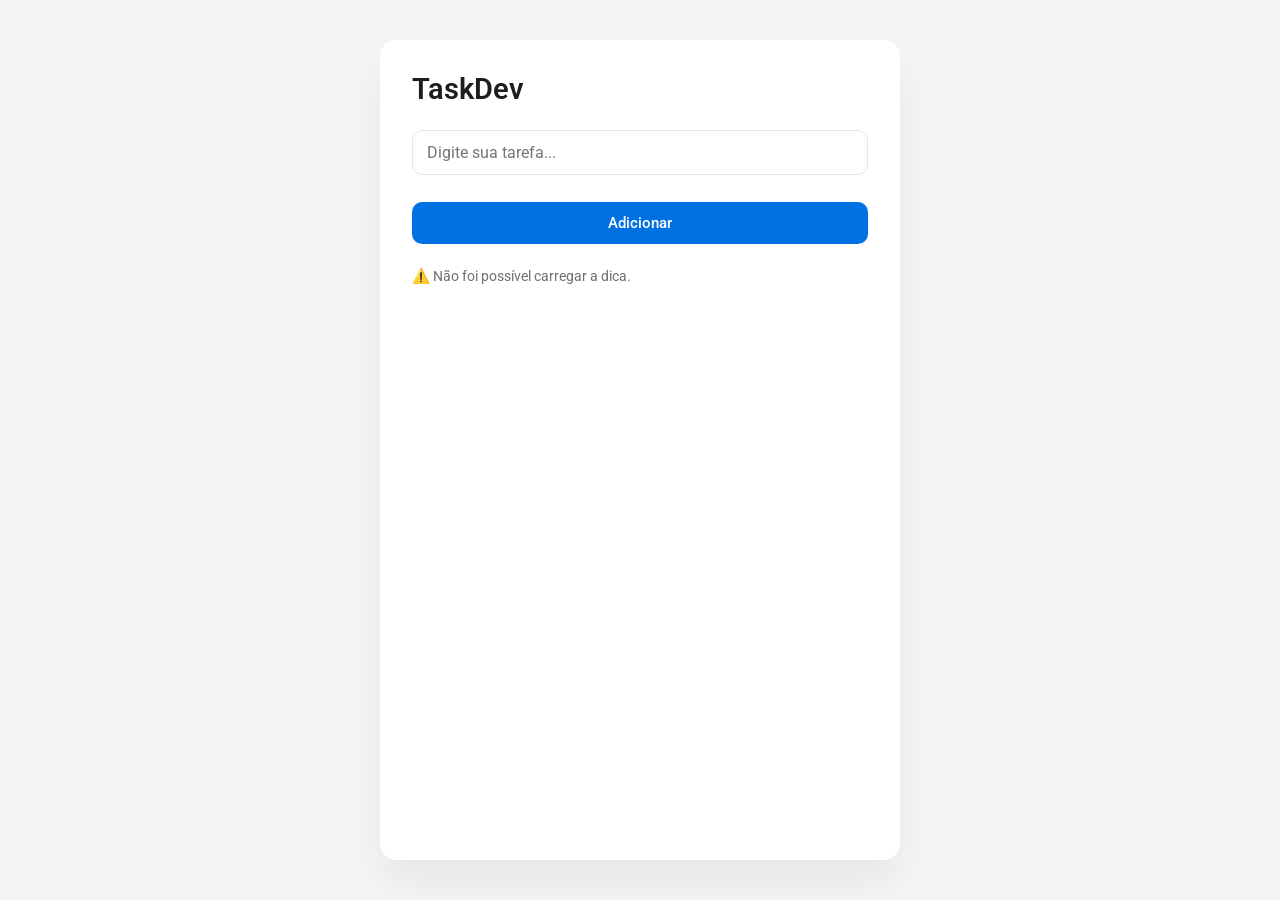
<file: index.html>
<!doctype html>
<html lang="pt-br">
  <head>
    <link rel="preconnect" href="https://fonts.googleapis.com" />
    <link rel="preconnect" href="https://fonts.gstatic.com" crossorigin />
    <link
      href="https://fonts.googleapis.com/css2?family=Roboto:ital,wght@0,100..900;1,100..900&display=swap"
      rel="stylesheet"
    />
    <meta charset="UTF-8" />
    <meta name="viewport" content="width=device-width, initial-scale=1.0" />
    <link rel="stylesheet" href="/css/style.css" />
    <script src="/js/main.js" defer type="module"></script>
    <title>TaskDev</title>
  </head>
  <body>
    <div class="app">
      <header class="app-header">
        <h1>TaskDev</h1>
      </header>

      <main class="app-content">
        <form id="form-tarefa" aria-label="Adicionar nova tarefa">
          <input
            type="text"
            id="input-tarefa"
            placeholder="Digite sua tarefa..."
            aria-label="Descrição da tarefa"
          />
          <button type="submit">Adicionar</button>
        </form>

        <p id="mensagem" role="status" aria-live="polite"></p>

        <ul id="lista-tarefas" aria-label="Lista de tarefas"></ul>

        <p id="dica"></p>
      </main>
    </div>
  </body>
</html>
</file>
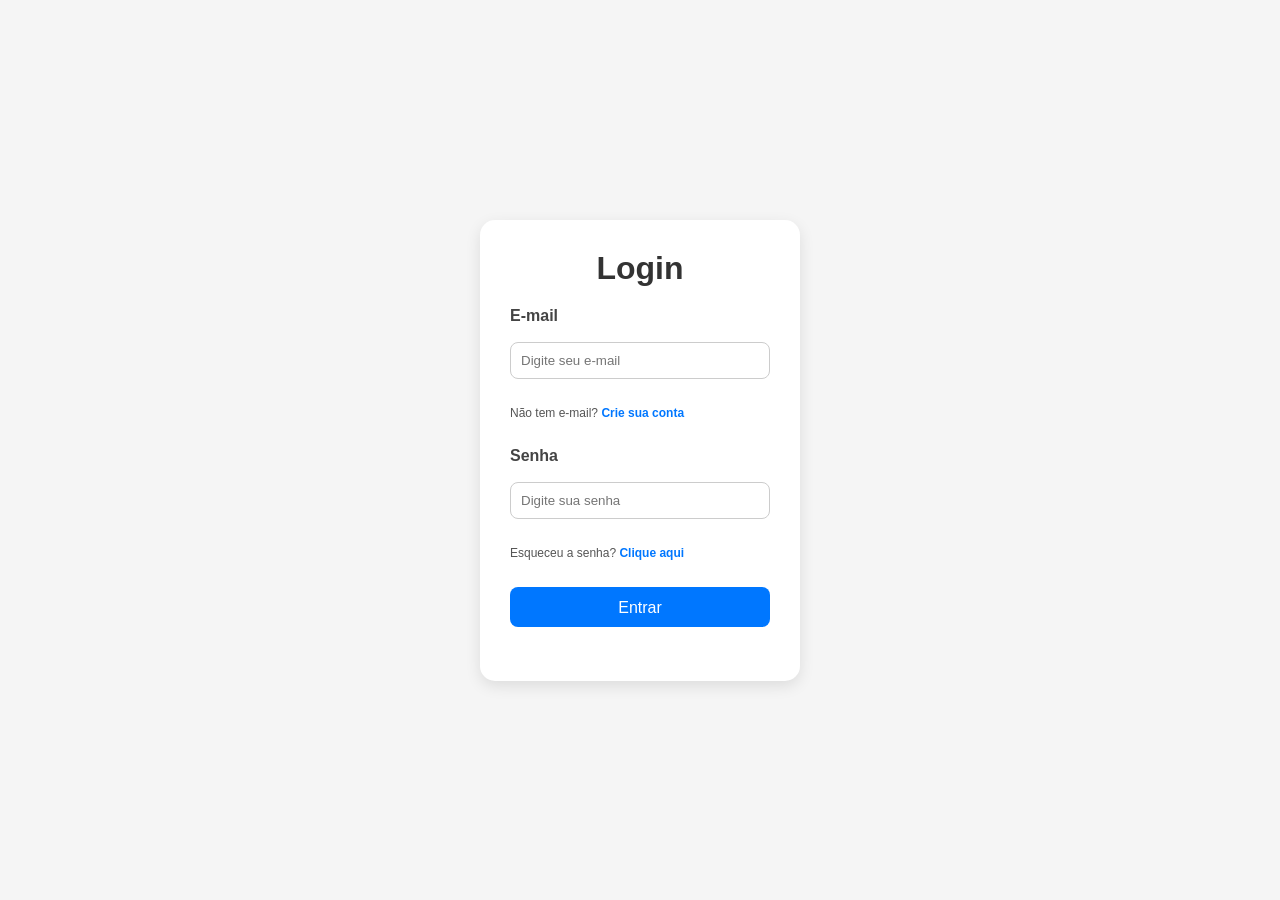
<file: login.html>
<!doctype html>
<html lang="pt-br">
  <head>
    <meta charset="UTF-8" />
    <meta name="viewport" content="width=device-width, initial-scale=1.0" />

    <link rel="stylesheet" href="css/style.css" />

    <title>Login</title>
  </head>

  <body class="body">
    <main class="box">
      <h1 class="login">Login</h1>

      <form id="form-login">
        <label for="email">E-mail</label>

        <input
          type="email"
          name="email"
          id="email"
          placeholder="Digite seu e-mail"
        />

        <p>
          Não tem e-mail?
          <strong>Crie sua conta</strong>
        </p>

        <label for="senha">Senha</label>

        <input
          type="password"
          name="senha"
          id="senha"
          placeholder="Digite sua senha"
        />

        <p>
          Esqueceu a senha?
          <strong>Clique aqui</strong>
        </p>

        <button class="button" type="submit">Entrar</button>
      </form>
    </main>
    <script src="./js/login.js"></script>
  </body>
</html>
</file>
<file: css/style.css>
:root {
  --bg-main: #f5f5f7;
  --bg-card: #ffffff;
  --text-primary: #1d1d1f;
  --text-secondary: #6e6e73;
  --border-light: #e5e5ea;

  --accent: #0071e3;
  --accent-hover: #005bb5;

  --success: #34c759;
  --error: #ff3b30;
}

html {
  font: 89.375%;
}

* {
  margin: 0;
  padding: 0;
  box-sizing: border-box;
  font-family: "Roboto", sans-serif;
}
/*===============
BASE
=================*/
body {
  background: var(--bg-main);
  color: var(--text-primary);
  min-height: 100vh;
  display: flex;
  justify-content: center;
  padding: 2.5rem 1rem;
}
/*===============
CONTAINER PRINCIPAL
=================*/
.app {
  width: 100%;
  max-width: 32.5rem;
  background: var(--bg-card);
  border-radius: 1rem;
  padding: 2rem;
  box-shadow: 0 1.5rem 2.5rem rgba(0, 0, 0, 0.06);
  overflow-y: scroll;
}
/*===============
TITULO
=================*/
.app h1 {
  font-size: 1.8rem;
  font-weight: 600;
  margin-bottom: 1.5rem;
}
/*===============
FORMULARIO
=================*/
form {
  display: flex;
  gap: 0.75rem;
  margin-bottom: 1.5rem;
}

input[type="text"] {
  flex: 1;
  padding: 0.75rem 0.875rem;
  border-radius: 0.625rem;
  border: 0.0625rem solid var(--border-light);
  font-size: 1rem;
}

input[type="text"]:focus {
  outline: none;
  border-color: var(--accent);
}
/*===============
BOTAO
=================*/
button {
  background-color: var(--accent);
  color: var(--bg-card);
  border: none;
  padding: 0.75rem 1.25rem;
  border-radius: 0.625rem;
  font-size: 0.95rem;
  font-weight: 500;
  cursor: pointer;
  transition: background-color 0.2s ease;
}
button:hover {
  background-color: var(--accent-hover);
}

/*===============
LISTA DE TAREFAS
=================*/
ul {
  list-style: none;
  margin-top: 1rem;
}

li {
  padding: 0.875rem;
  border-bottom: 0.0625rem solid var(--border-light);
}

li :last-child {
  border-bottom: none;
}

/*===============
LISTA DE TAREFAS
=================*/
#mensagem {
  margin-top: 0.75rem;
  font-size: 0, 9rem;
}

#mensagem.erro {
  color: var(--error);
}

#mensagem.sucesso {
  color: var(--success);
}

/*===============
DICA EXTERNA
=================*/
#dica {
  margin-top: 1.5rem;
  font-size: 0.9rem;
  color: var(--text-secondary);
}

.body {
  background: #f5f5f5;
  display: flex;
  justify-content: center;
  align-items: center;
  min-height: 100vh;
  font-family: Arial, Helvetica, sans-serif;
}

.box {
  background: white;
  width: 320px;
  padding: 30px;
  border-radius: 15px;
  box-shadow: 0 5px 15px rgba(0, 0, 0, 0.1);
}

.login {
  text-align: center;
  margin-bottom: 20px;
  color: #333;
}

form {
  display: flex;
  flex-direction: column;
}

label {
  margin-bottom: 5px;
  color: #444;
  font-weight: bold;
}

input {
  padding: 10px;
  border-radius: 8px;
  border: 1px solid #ccc;
  margin-bottom: 15px;
  outline: none;
}

input:focus {
  border-color: #0077ff;
}

p {
  font-size: 12px;
  margin-bottom: 15px;
  color: #555;
}

strong {
  color: #0077ff;
  cursor: pointer;
}

.button {
  height: 40px;
  border: none;
  border-radius: 8px;
  background: #0077ff;
  color: white;
  font-size: 16px;
  cursor: pointer;
  transition: 0.3s;
}

.button:hover {
  background: #005ed1;
}
</file>
